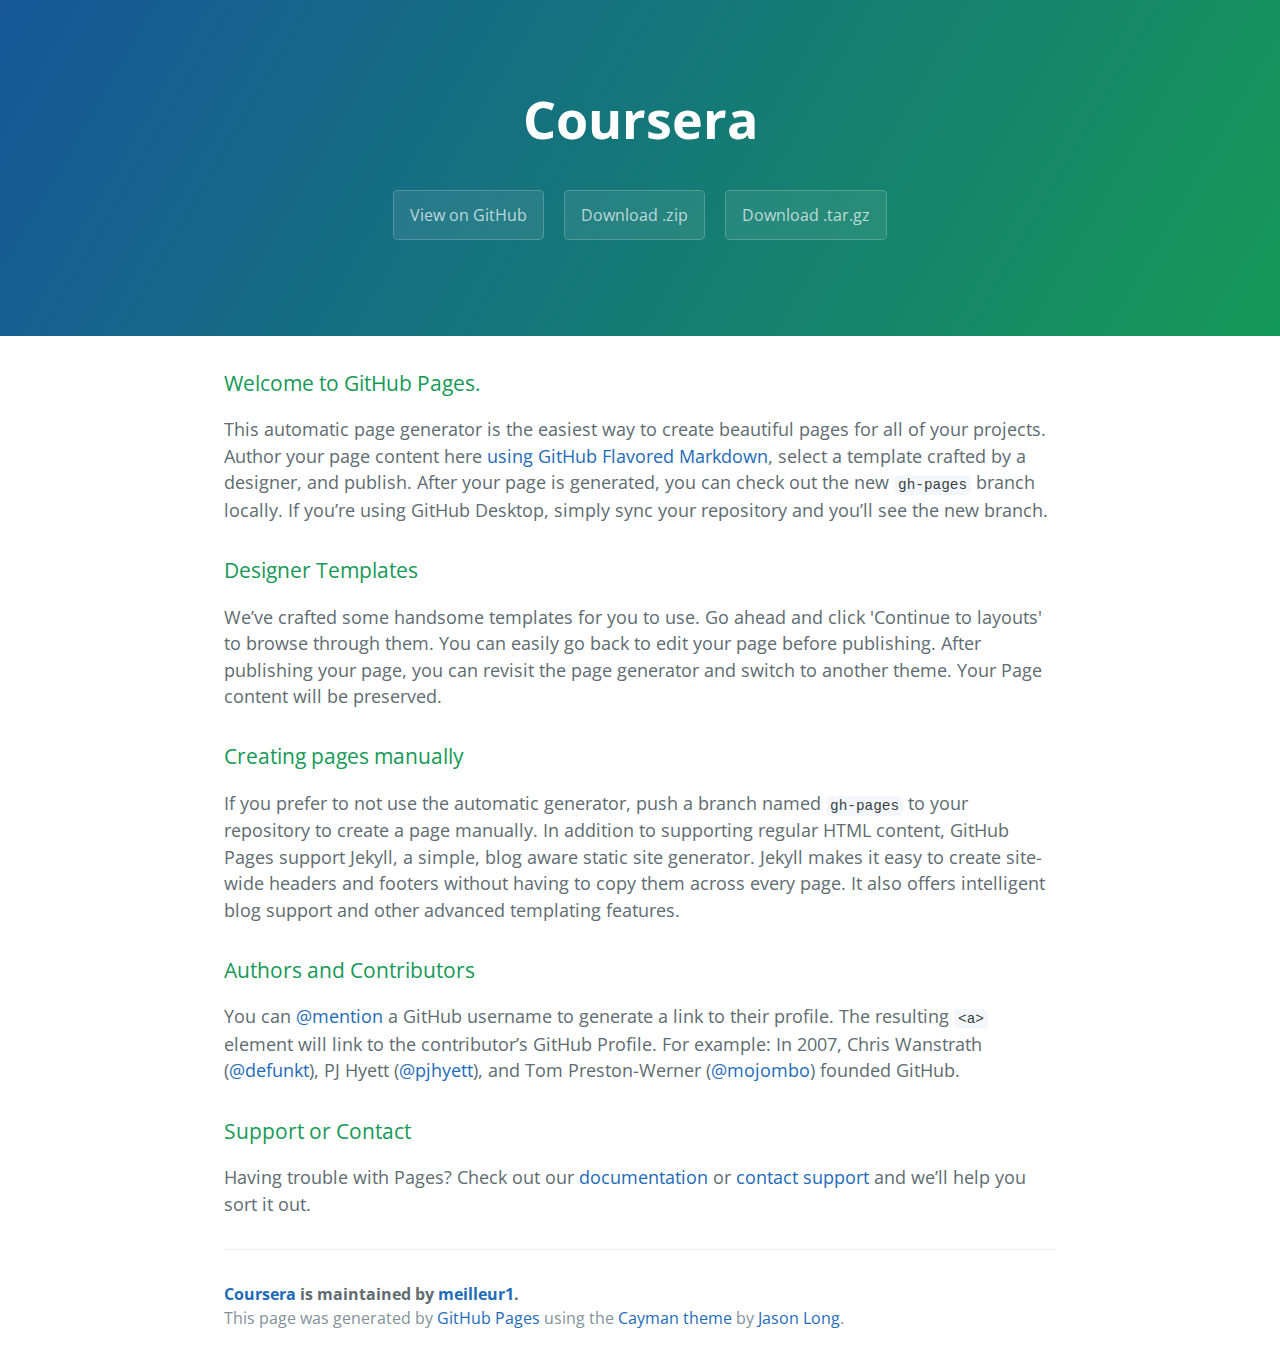
<file: index.html>
<!DOCTYPE html>
<html lang="en-us">
  <head>
    <meta charset="UTF-8">
    <title>Coursera by meilleur1</title>
    <meta name="viewport" content="width=device-width, initial-scale=1">
    <link rel="stylesheet" type="text/css" href="stylesheets/normalize.css" media="screen">
    <link href='https://fonts.googleapis.com/css?family=Open+Sans:400,700' rel='stylesheet' type='text/css'>
    <link rel="stylesheet" type="text/css" href="stylesheets/stylesheet.css" media="screen">
    <link rel="stylesheet" type="text/css" href="stylesheets/github-light.css" media="screen">
  </head>
  <body>
    <section class="page-header">
      <h1 class="project-name">Coursera</h1>
      <h2 class="project-tagline"></h2>
      <a href="https://github.com/meilleur1/coursera" class="btn">View on GitHub</a>
      <a href="https://github.com/meilleur1/coursera/zipball/master" class="btn">Download .zip</a>
      <a href="https://github.com/meilleur1/coursera/tarball/master" class="btn">Download .tar.gz</a>
    </section>

    <section class="main-content">
      <h3>
<a id="welcome-to-github-pages" class="anchor" href="#welcome-to-github-pages" aria-hidden="true"><span aria-hidden="true" class="octicon octicon-link"></span></a>Welcome to GitHub Pages.</h3>

<p>This automatic page generator is the easiest way to create beautiful pages for all of your projects. Author your page content here <a href="https://guides.github.com/features/mastering-markdown/">using GitHub Flavored Markdown</a>, select a template crafted by a designer, and publish. After your page is generated, you can check out the new <code>gh-pages</code> branch locally. If you’re using GitHub Desktop, simply sync your repository and you’ll see the new branch.</p>

<h3>
<a id="designer-templates" class="anchor" href="#designer-templates" aria-hidden="true"><span aria-hidden="true" class="octicon octicon-link"></span></a>Designer Templates</h3>

<p>We’ve crafted some handsome templates for you to use. Go ahead and click 'Continue to layouts' to browse through them. You can easily go back to edit your page before publishing. After publishing your page, you can revisit the page generator and switch to another theme. Your Page content will be preserved.</p>

<h3>
<a id="creating-pages-manually" class="anchor" href="#creating-pages-manually" aria-hidden="true"><span aria-hidden="true" class="octicon octicon-link"></span></a>Creating pages manually</h3>

<p>If you prefer to not use the automatic generator, push a branch named <code>gh-pages</code> to your repository to create a page manually. In addition to supporting regular HTML content, GitHub Pages support Jekyll, a simple, blog aware static site generator. Jekyll makes it easy to create site-wide headers and footers without having to copy them across every page. It also offers intelligent blog support and other advanced templating features.</p>

<h3>
<a id="authors-and-contributors" class="anchor" href="#authors-and-contributors" aria-hidden="true"><span aria-hidden="true" class="octicon octicon-link"></span></a>Authors and Contributors</h3>

<p>You can <a href="https://help.github.com/articles/basic-writing-and-formatting-syntax/#mentioning-users-and-teams" class="user-mention">@mention</a> a GitHub username to generate a link to their profile. The resulting <code>&lt;a&gt;</code> element will link to the contributor’s GitHub Profile. For example: In 2007, Chris Wanstrath (<a href="https://github.com/defunkt" class="user-mention">@defunkt</a>), PJ Hyett (<a href="https://github.com/pjhyett" class="user-mention">@pjhyett</a>), and Tom Preston-Werner (<a href="https://github.com/mojombo" class="user-mention">@mojombo</a>) founded GitHub.</p>

<h3>
<a id="support-or-contact" class="anchor" href="#support-or-contact" aria-hidden="true"><span aria-hidden="true" class="octicon octicon-link"></span></a>Support or Contact</h3>

<p>Having trouble with Pages? Check out our <a href="https://help.github.com/pages">documentation</a> or <a href="https://github.com/contact">contact support</a> and we’ll help you sort it out.</p>

      <footer class="site-footer">
        <span class="site-footer-owner"><a href="https://github.com/meilleur1/coursera">Coursera</a> is maintained by <a href="https://github.com/meilleur1">meilleur1</a>.</span>

        <span class="site-footer-credits">This page was generated by <a href="https://pages.github.com">GitHub Pages</a> using the <a href="https://github.com/jasonlong/cayman-theme">Cayman theme</a> by <a href="https://twitter.com/jasonlong">Jason Long</a>.</span>
      </footer>

    </section>

  
  </body>
</html>
</file>
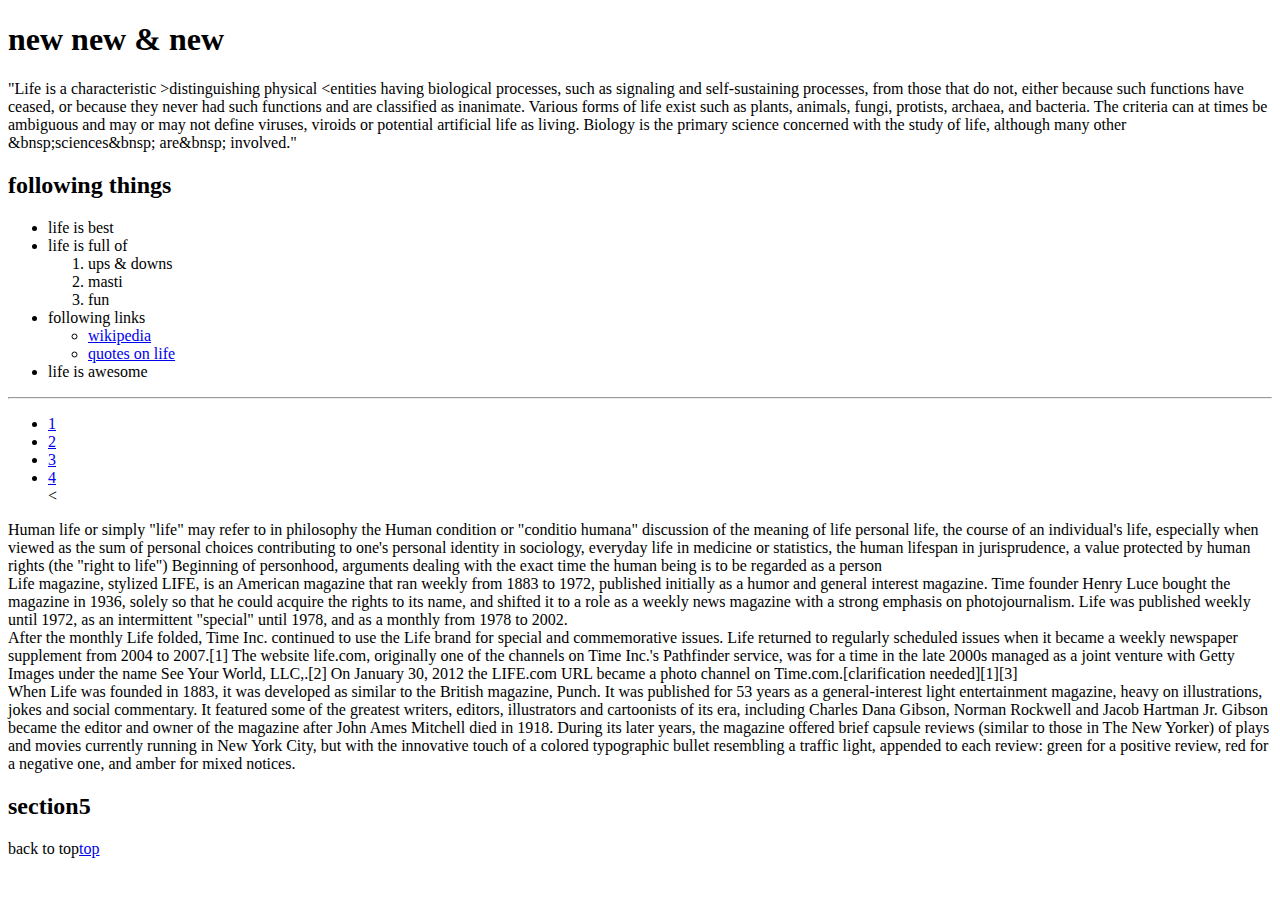
<file: near.html>
<!DOCTYPE html>
<html lang="en">
<head>
<meta charset="UTF-8">
<title>new new new </title>
</head>
<body>
<h1 id="top">new new &amp; new</h1>
<header>
&quot;Life is a characteristic &gt;distinguishing physical &lt;entities having biological processes, such as signaling and self-sustaining processes, from those that do not, either because such functions have ceased, or because they never had such functions and are classified as inanimate. Various forms of life exist such as plants, animals, fungi, protists, archaea, and bacteria. The criteria can at times be ambiguous and may or may not define viruses, viroids or potential artificial life as living. Biology is the primary science concerned with the study of life, although many other &bnsp;sciences&bnsp; are&bnsp; involved.&quot;</header>

<h2>following things</h2>
<ul>
<li>life is best</li>
<li>life is full of
<ol>
<li>ups &amp; downs</li>
<li>masti</li>
<li>fun</li>
</ol>
</li>
<li>following links
<ul>
<li><a href="https://en.wikipedia.org/wiki/Life" title="wiki">wikipedia</a></li>
<li><a href="http://www.positivityblog.com/index.php/awesome-quotes-on-life/" title="quotes" target="_blank">quotes on life</a></li>
</ul>
</li>
<li>life is awesome</li>
</ul>
<hr>
<ul>
<li><a href="#section1">1</a></li>
<li><a href="#section2">2</a></li>
<li><a href="#section3">3</a></li>
<li><a href="#section4">4</a></li>
<</ul>

<section id="section1">
Human life or simply "life" may refer to

in philosophy
the Human condition or "conditio humana"
discussion of the meaning of life
personal life, the course of an individual's life, especially when viewed as the sum of personal choices contributing to one's personal identity
in sociology, everyday life
in medicine or statistics, the human lifespan
in jurisprudence, a value protected by human rights (the "right to life")
Beginning of personhood, arguments dealing with the exact time the human being is to be regarded as a person
</section>
<section id ="section2">
Life magazine, stylized LIFE, is an American magazine that ran weekly from 1883 to 1972, published initially as a humor and general interest magazine. Time founder Henry Luce bought the magazine in 1936, solely so that he could acquire the rights to its name, and shifted it to a role as a weekly news magazine with a strong emphasis on photojournalism. Life was published weekly until 1972, as an intermittent "special" until 1978, and as a monthly from 1978 to 2002.
</section>
<section id="section3">

After the monthly Life folded, Time Inc. continued to use the Life brand for special and commemorative issues. Life returned to regularly scheduled issues when it became a weekly newspaper supplement from 2004 to 2007.[1] The website life.com, originally one of the channels on Time Inc.'s Pathfinder service, was for a time in the late 2000s managed as a joint venture with Getty Images under the name See Your World, LLC,.[2] On January 30, 2012 the LIFE.com URL became a photo channel on Time.com.[clarification needed][1][3]</section>
<section id="section4">

When Life was founded in 1883, it was developed as similar to the British magazine, Punch. It was published for 53 years as a general-interest light entertainment magazine, heavy on illustrations, jokes and social commentary. It featured some of the greatest writers, editors, illustrators and cartoonists of its era, including Charles Dana Gibson, Norman Rockwell and Jacob Hartman Jr. Gibson became the editor and owner of the magazine after John Ames Mitchell died in 1918. During its later years, the magazine offered brief capsule reviews (similar to those in The New Yorker) of plays and movies currently running in New York City, but with the innovative touch of a colored typographic bullet resembling a traffic light, appended to each review: green for a positive review, red for a negative one, and amber for mixed notices.
</section>

<div>
<h2><a name="section5">section5</a></h2>
<p>back to top<a href="#top">top</a></p>
</div>

</body>
</html>
</file>
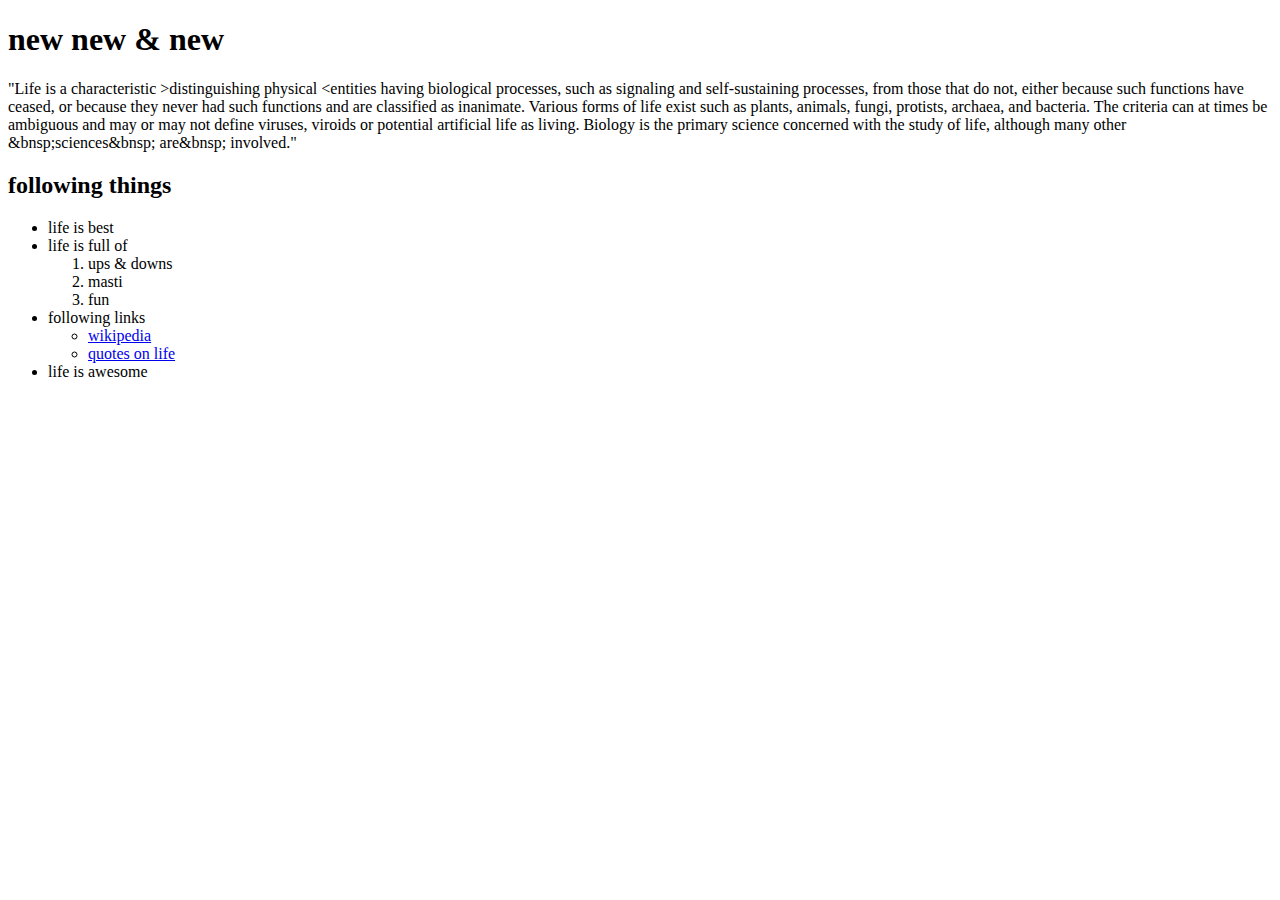
<file: new.html>
<!DOCTYPE html>
<html lang="en">
<head>
<meta charset="UTF-8">
<title>new new new </title>
</head>
<body>
<h1>new new &amp; new</h1>
<header>
&quot;Life is a characteristic &gt;distinguishing physical &lt;entities having biological processes, such as signaling and self-sustaining processes, from those that do not, either because such functions have ceased, or because they never had such functions and are classified as inanimate. Various forms of life exist such as plants, animals, fungi, protists, archaea, and bacteria. The criteria can at times be ambiguous and may or may not define viruses, viroids or potential artificial life as living. Biology is the primary science concerned with the study of life, although many other &bnsp;sciences&bnsp; are&bnsp; involved.&quot;</header>

<h2>following things</h2>
<ul>
<li>life is best</li>
<li>life is full of
<ol>
<li>ups &amp; downs</li>
<li>masti</li>
<li>fun</li>
</ol>
</li>
<li>following links
<ul>
<li><a href="https://en.wikipedia.org/wiki/Life" title="wiki">wikipedia</a></li>
<li><a href="http://www.positivityblog.com/index.php/awesome-quotes-on-life/" title="quotes" target="_blank">quotes on life</a></li>
</ul>
</li>
<li>life is awesome</li>
</ul>
</body>
</html>
</file>
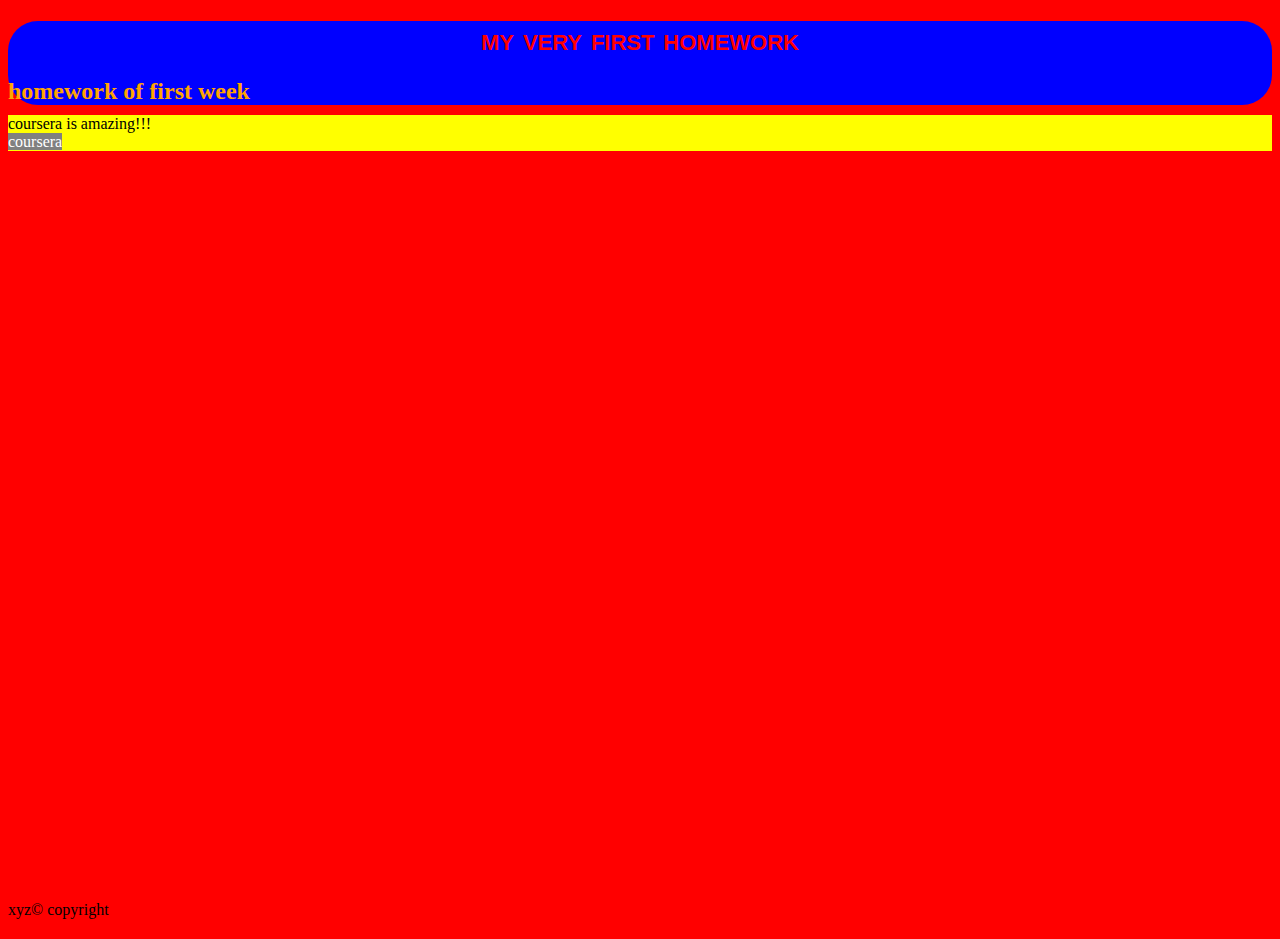
<file: hw/hw1.html>
<!DOCTYPE html>
<html lang="en">
<head>
<meta charset="UTF-8">
<title>my homework</title>
<link rel="stylesheet" href="hw1.css">
</head>
<body>
<header>
<h1>my very first homework</h1>
<h2>homework of first week </h2>
</header>
<section>
coursera is amazing!!!
<div><a href=" https://www.coursera.org/learn/introcss/peer/QUd5I/your-first-styled-site" target="_blank"> coursera</a></div>
<div></div>

<div class="div"></div>
<div class="div"></div>
<div class="div"></div>
</section>
<footer>
xyz&copy; copyright
</footer>
</body>
</html>
</file>
<file: stylesheets/stylesheet.css>
* {
  box-sizing: border-box; }

body {
  padding: 0;
  margin: 0;
  font-family: "Open Sans", "Helvetica Neue", Helvetica, Arial, sans-serif;
  font-size: 16px;
  line-height: 1.5;
  color: #606c71; }

a {
  color: #1e6bb8;
  text-decoration: none; }
  a:hover {
    text-decoration: underline; }

.btn {
  display: inline-block;
  margin-bottom: 1rem;
  color: rgba(255, 255, 255, 0.7);
  background-color: rgba(255, 255, 255, 0.08);
  border-color: rgba(255, 255, 255, 0.2);
  border-style: solid;
  border-width: 1px;
  border-radius: 0.3rem;
  transition: color 0.2s, background-color 0.2s, border-color 0.2s; }
  .btn + .btn {
    margin-left: 1rem; }

.btn:hover {
  color: rgba(255, 255, 255, 0.8);
  text-decoration: none;
  background-color: rgba(255, 255, 255, 0.2);
  border-color: rgba(255, 255, 255, 0.3); }

@media screen and (min-width: 64em) {
  .btn {
    padding: 0.75rem 1rem; } }

@media screen and (min-width: 42em) and (max-width: 64em) {
  .btn {
    padding: 0.6rem 0.9rem;
    font-size: 0.9rem; } }

@media screen and (max-width: 42em) {
  .btn {
    display: block;
    width: 100%;
    padding: 0.75rem;
    font-size: 0.9rem; }
    .btn + .btn {
      margin-top: 1rem;
      margin-left: 0; } }

.page-header {
  color: #fff;
  text-align: center;
  background-color: #159957;
  background-image: linear-gradient(120deg, #155799, #159957); }

@media screen and (min-width: 64em) {
  .page-header {
    padding: 5rem 6rem; } }

@media screen and (min-width: 42em) and (max-width: 64em) {
  .page-header {
    padding: 3rem 4rem; } }

@media screen and (max-width: 42em) {
  .page-header {
    padding: 2rem 1rem; } }

.project-name {
  margin-top: 0;
  margin-bottom: 0.1rem; }

@media screen and (min-width: 64em) {
  .project-name {
    font-size: 3.25rem; } }

@media screen and (min-width: 42em) and (max-width: 64em) {
  .project-name {
    font-size: 2.25rem; } }

@media screen and (max-width: 42em) {
  .project-name {
    font-size: 1.75rem; } }

.project-tagline {
  margin-bottom: 2rem;
  font-weight: normal;
  opacity: 0.7; }

@media screen and (min-width: 64em) {
  .project-tagline {
    font-size: 1.25rem; } }

@media screen and (min-width: 42em) and (max-width: 64em) {
  .project-tagline {
    font-size: 1.15rem; } }

@media screen and (max-width: 42em) {
  .project-tagline {
    font-size: 1rem; } }

.main-content :first-child {
  margin-top: 0; }
.main-content img {
  max-width: 100%; }
.main-content h1, .main-content h2, .main-content h3, .main-content h4, .main-content h5, .main-content h6 {
  margin-top: 2rem;
  margin-bottom: 1rem;
  font-weight: normal;
  color: #159957; }
.main-content p {
  margin-bottom: 1em; }
.main-content code {
  padding: 2px 4px;
  font-family: Consolas, "Liberation Mono", Menlo, Courier, monospace;
  font-size: 0.9rem;
  color: #383e41;
  background-color: #f3f6fa;
  border-radius: 0.3rem; }
.main-content pre {
  padding: 0.8rem;
  margin-top: 0;
  margin-bottom: 1rem;
  font: 1rem Consolas, "Liberation Mono", Menlo, Courier, monospace;
  color: #567482;
  word-wrap: normal;
  background-color: #f3f6fa;
  border: solid 1px #dce6f0;
  border-radius: 0.3rem; }
  .main-content pre > code {
    padding: 0;
    margin: 0;
    font-size: 0.9rem;
    color: #567482;
    word-break: normal;
    white-space: pre;
    background: transparent;
    border: 0; }
.main-content .highlight {
  margin-bottom: 1rem; }
  .main-content .highlight pre {
    margin-bottom: 0;
    word-break: normal; }
.main-content .highlight pre, .main-content pre {
  padding: 0.8rem;
  overflow: auto;
  font-size: 0.9rem;
  line-height: 1.45;
  border-radius: 0.3rem; }
.main-content pre code, .main-content pre tt {
  display: inline;
  max-width: initial;
  padding: 0;
  margin: 0;
  overflow: initial;
  line-height: inherit;
  word-wrap: normal;
  background-color: transparent;
  border: 0; }
  .main-content pre code:before, .main-content pre code:after, .main-content pre tt:before, .main-content pre tt:after {
    content: normal; }
.main-content ul, .main-content ol {
  margin-top: 0; }
.main-content blockquote {
  padding: 0 1rem;
  margin-left: 0;
  color: #819198;
  border-left: 0.3rem solid #dce6f0; }
  .main-content blockquote > :first-child {
    margin-top: 0; }
  .main-content blockquote > :last-child {
    margin-bottom: 0; }
.main-content table {
  display: block;
  width: 100%;
  overflow: auto;
  word-break: normal;
  word-break: keep-all; }
  .main-content table th {
    font-weight: bold; }
  .main-content table th, .main-content table td {
    padding: 0.5rem 1rem;
    border: 1px solid #e9ebec; }
.main-content dl {
  padding: 0; }
  .main-content dl dt {
    padding: 0;
    margin-top: 1rem;
    font-size: 1rem;
    font-weight: bold; }
  .main-content dl dd {
    padding: 0;
    margin-bottom: 1rem; }
.main-content hr {
  height: 2px;
  padding: 0;
  margin: 1rem 0;
  background-color: #eff0f1;
  border: 0; }

@media screen and (min-width: 64em) {
  .main-content {
    max-width: 64rem;
    padding: 2rem 6rem;
    margin: 0 auto;
    font-size: 1.1rem; } }

@media screen and (min-width: 42em) and (max-width: 64em) {
  .main-content {
    padding: 2rem 4rem;
    font-size: 1.1rem; } }

@media screen and (max-width: 42em) {
  .main-content {
    padding: 2rem 1rem;
    font-size: 1rem; } }

.site-footer {
  padding-top: 2rem;
  margin-top: 2rem;
  border-top: solid 1px #eff0f1; }

.site-footer-owner {
  display: block;
  font-weight: bold; }

.site-footer-credits {
  color: #819198; }

@media screen and (min-width: 64em) {
  .site-footer {
    font-size: 1rem; } }

@media screen and (min-width: 42em) and (max-width: 64em) {
  .site-footer {
    font-size: 1rem; } }

@media screen and (max-width: 42em) {
  .site-footer {
    font-size: 0.9rem; } }
</file>
<file: stylesheets/github-light.css>
/*
The MIT License (MIT)

Copyright (c) 2016 GitHub, Inc.

Permission is hereby granted, free of charge, to any person obtaining a copy
of this software and associated documentation files (the "Software"), to deal
in the Software without restriction, including without limitation the rights
to use, copy, modify, merge, publish, distribute, sublicense, and/or sell
copies of the Software, and to permit persons to whom the Software is
furnished to do so, subject to the following conditions:

The above copyright notice and this permission notice shall be included in all
copies or substantial portions of the Software.

THE SOFTWARE IS PROVIDED "AS IS", WITHOUT WARRANTY OF ANY KIND, EXPRESS OR
IMPLIED, INCLUDING BUT NOT LIMITED TO THE WARRANTIES OF MERCHANTABILITY,
FITNESS FOR A PARTICULAR PURPOSE AND NONINFRINGEMENT. IN NO EVENT SHALL THE
AUTHORS OR COPYRIGHT HOLDERS BE LIABLE FOR ANY CLAIM, DAMAGES OR OTHER
LIABILITY, WHETHER IN AN ACTION OF CONTRACT, TORT OR OTHERWISE, ARISING FROM,
OUT OF OR IN CONNECTION WITH THE SOFTWARE OR THE USE OR OTHER DEALINGS IN THE
SOFTWARE.

*/

.pl-c /* comment */ {
  color: #969896;
}

.pl-c1 /* constant, variable.other.constant, support, meta.property-name, support.constant, support.variable, meta.module-reference, markup.raw, meta.diff.header */,
.pl-s .pl-v /* string variable */ {
  color: #0086b3;
}

.pl-e /* entity */,
.pl-en /* entity.name */ {
  color: #795da3;
}

.pl-smi /* variable.parameter.function, storage.modifier.package, storage.modifier.import, storage.type.java, variable.other */,
.pl-s .pl-s1 /* string source */ {
  color: #333;
}

.pl-ent /* entity.name.tag */ {
  color: #63a35c;
}

.pl-k /* keyword, storage, storage.type */ {
  color: #a71d5d;
}

.pl-s /* string */,
.pl-pds /* punctuation.definition.string, string.regexp.character-class */,
.pl-s .pl-pse .pl-s1 /* string punctuation.section.embedded source */,
.pl-sr /* string.regexp */,
.pl-sr .pl-cce /* string.regexp constant.character.escape */,
.pl-sr .pl-sre /* string.regexp source.ruby.embedded */,
.pl-sr .pl-sra /* string.regexp string.regexp.arbitrary-repitition */ {
  color: #183691;
}

.pl-v /* variable */ {
  color: #ed6a43;
}

.pl-id /* invalid.deprecated */ {
  color: #b52a1d;
}

.pl-ii /* invalid.illegal */ {
  color: #f8f8f8;
  background-color: #b52a1d;
}

.pl-sr .pl-cce /* string.regexp constant.character.escape */ {
  font-weight: bold;
  color: #63a35c;
}

.pl-ml /* markup.list */ {
  color: #693a17;
}

.pl-mh /* markup.heading */,
.pl-mh .pl-en /* markup.heading entity.name */,
.pl-ms /* meta.separator */ {
  font-weight: bold;
  color: #1d3e81;
}

.pl-mq /* markup.quote */ {
  color: #008080;
}

.pl-mi /* markup.italic */ {
  font-style: italic;
  color: #333;
}

.pl-mb /* markup.bold */ {
  font-weight: bold;
  color: #333;
}

.pl-md /* markup.deleted, meta.diff.header.from-file */ {
  color: #bd2c00;
  background-color: #ffecec;
}

.pl-mi1 /* markup.inserted, meta.diff.header.to-file */ {
  color: #55a532;
  background-color: #eaffea;
}

.pl-mdr /* meta.diff.range */ {
  font-weight: bold;
  color: #795da3;
}

.pl-mo /* meta.output */ {
  color: #1d3e81;
}
</file>
<file: hw/hw1.css>
h1{
	text-align: center;
	color:red;
	font-family:arial;
	font-variant:small-caps;
}
header{
	background-color: blue;
	border-radius:30px;
}
h2{
	font-family: cursive;
	font-weight:bold;
	color:orange;
	opacity:4px; 
}
section{
	background-color:yellow;
	margin-bottom:750px;
}
a{
	background-color:grey;
	color:white;
	text-decoration: none;
}
a:hover{
	background-color:purple;
	border:2px solid green;
}
body{
	background:url("http://images.clipartpanda.com/rainbow-with-clouds-clipart-jTxE6jrec.jpeg") no-repeat center red;
	overflow: scroll;

}
*{
	margin-bottom:10px;
	
}
</file>
